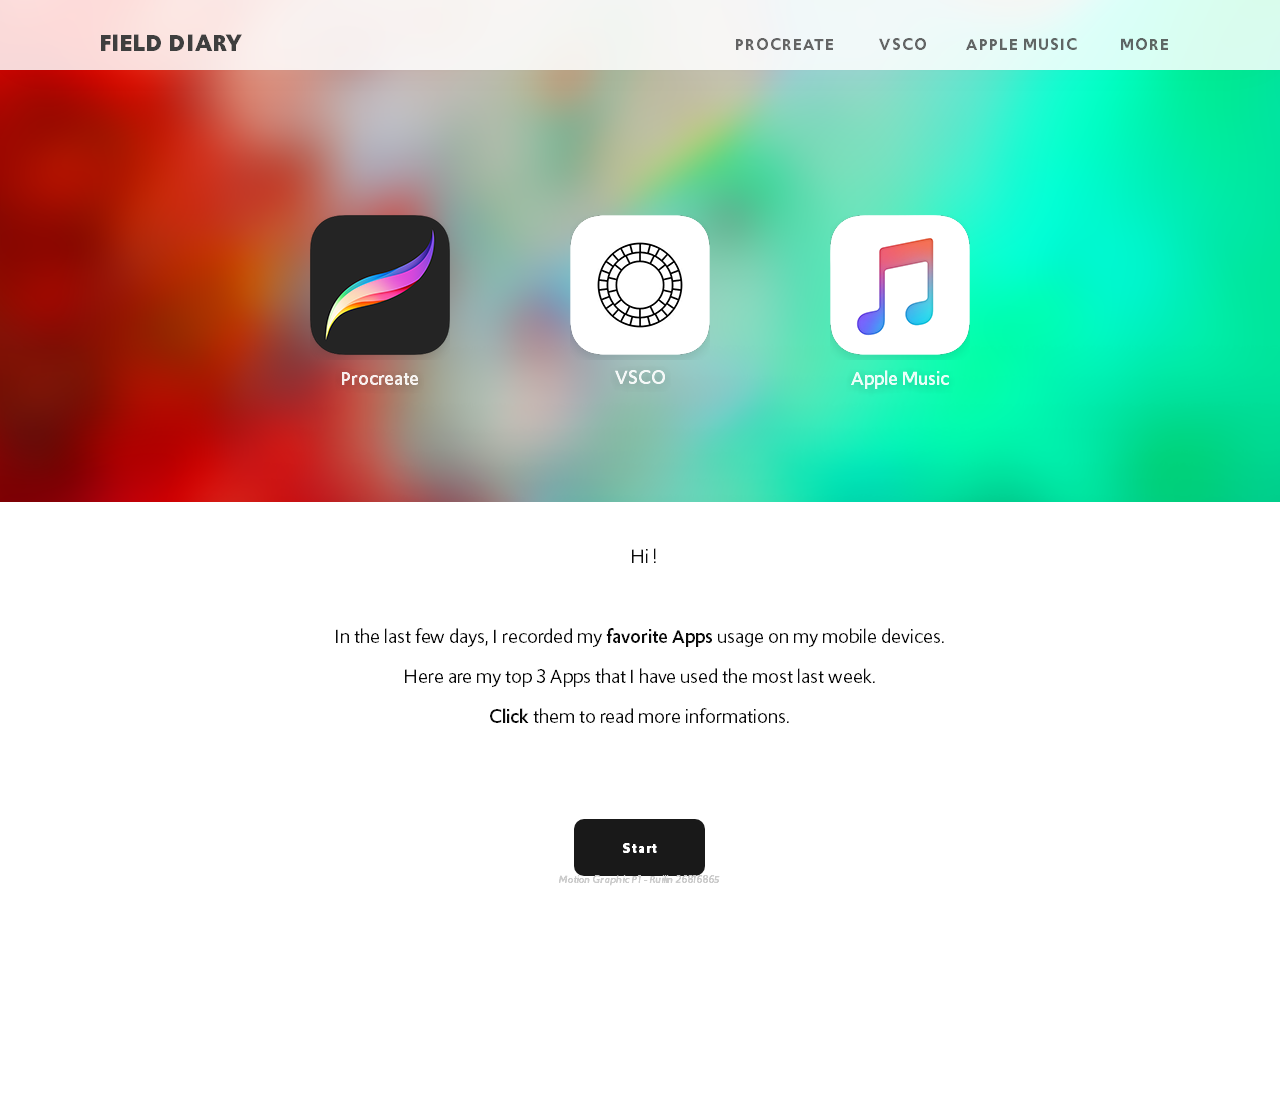
<file: index.html>
<!DOCTYPE html>
<html class="nojs html css_verticalspacer" lang="en-US">
 <head>

  <meta http-equiv="Content-type" content="text/html;charset=UTF-8"/>
  <meta name="generator" content="2018.1.0.386"/>
  <meta name="viewport" content="width=device-width, initial-scale=1.0"/>
  
  <script type="text/javascript">
   // Update the 'nojs'/'js' class on the html node
document.documentElement.className = document.documentElement.className.replace(/\bnojs\b/g, 'js');

// Check that all required assets are uploaded and up-to-date
if(typeof Muse == "undefined") window.Muse = {}; window.Muse.assets = {"required":["museutils.js", "museconfig.js", "jquery.watch.js", "jquery.musepolyfill.bgsize.js", "require.js", "index.css"], "outOfDate":[]};
</script>
  
  <title>Welcom</title>
  <!-- CSS -->
  <link rel="stylesheet" type="text/css" href="css/site_global.css?crc=444006867"/>
  <link rel="stylesheet" type="text/css" href="css/index.css?crc=21528978" id="pagesheet"/>
   </head>
 <body class="museBGSize">

  <div class="clearfix borderbox" id="page"><!-- group -->
   <div class="clearfix grpelem" id="pu1606-4"><!-- group -->
    <div id="u1606-4-wrapper">
     <img id="u1606-4" alt="Motion Graphic P1 - Ruilin 26816865" src="images/u1606-4.png?crc=517565403" data-hidpi-src="images/u1606-4_2x.png?crc=4243615779" data-image-width="235"/><!-- rasterized frame -->
    </div>
    <div class="browser_width" id="u1314-bw">
     <div class="shadow" id="u1314"><!-- simple frame --></div>
    </div>
   </div>
   <div class="clearfix grpelem" id="pppu2600"><!-- column -->
    <div class="clearfix colelem" id="ppu2600"><!-- group -->
     <div id="u2600"><!-- state-based BG images -->
      <img alt="FIELD DIARY" src="images/blank.gif?crc=4208392903"/>
      <div class="fluid_height_spacer"></div>
     </div>
     <a class="nonblock nontext" id="u2314" href="procreate.html"><!-- state-based BG images --><div id="u2314_states"><img alt="PROCREATE" src="images/blank.gif?crc=4208392903"/><div class="fluid_height_spacer"></div></div></a>
     <a class="nonblock nontext" id="u2305" href="vsco.html"><!-- state-based BG images --><div id="u2305_states"><img alt="VSCO" src="images/blank.gif?crc=4208392903"/><div class="fluid_height_spacer"></div></div></a>
     <a class="nonblock nontext" id="u2293" href="applemusic.html"><!-- state-based BG images --><div id="u2293_states"><img alt="APPLE MUSIC" src="images/blank.gif?crc=4208392903"/><div class="fluid_height_spacer"></div></div></a>
     <div id="u2322"><!-- state-based BG images -->
      <img alt="MORE" src="images/blank.gif?crc=4208392903"/>
      <div class="fluid_height_spacer"></div>
     </div>
    </div>
    <div class="clearfix colelem" id="pu1919"><!-- group -->
     <div class="clearfix grpelem" id="u1919"><!-- column -->
      <div class="position_content" id="u1919_position_content">
       <a class="nonblock nontext transition colelem" id="u1192" href="procreate.html" data-sizePolicy="fluidWidthHeight" data-pintopage="page_fixedCenter"><!-- state-based BG images --><div class="fluid_height_spacer"></div></a>
       <a class="nonblock nontext colelem" id="u1270-4" href="procreate.html" data-sizePolicy="fluidWidth" data-pintopage="page_fixedCenter"><!-- rasterized frame --><img id="u1270-4_img" alt="Procreate" src="images/u1270-4.png?crc=265240628" data-hidpi-src="images/u1270-4_2x.png?crc=280353" data-image-width="122"/></a>
      </div>
     </div>
     <div class="clearfix grpelem" id="u1922"><!-- column -->
      <div class="position_content" id="u1922_position_content">
       <a class="nonblock nontext transition colelem" id="u1181" href="vsco.html" data-sizePolicy="fluidWidthHeight" data-pintopage="page_fixedCenter"><!-- state-based BG images --><div class="fluid_height_spacer"></div></a>
       <a class="nonblock nontext colelem" id="u1299-4" href="vsco.html" data-sizePolicy="fluidWidth" data-pintopage="page_fixedCenter"><!-- rasterized frame --><img id="u1299-4_img" alt="VSCO" src="images/u1299-4.png?crc=3923314074" data-hidpi-src="images/u1299-4_2x.png?crc=270595445" data-image-width="122"/></a>
      </div>
     </div>
     <div class="clearfix grpelem" id="u1925"><!-- column -->
      <div class="position_content" id="u1925_position_content">
       <a class="nonblock nontext transition colelem" id="u1229" href="applemusic.html" data-sizePolicy="fluidWidthHeight" data-pintopage="page_fixedCenter"><!-- state-based BG images --><div class="fluid_height_spacer"></div></a>
       <a class="nonblock nontext colelem" id="u1304-4" href="applemusic.html" data-sizePolicy="fluidWidth" data-pintopage="page_fixedCenter"><!-- rasterized frame --><img id="u1304-4_img" alt="Apple Music" src="images/u1304-4.png?crc=4214614457" data-hidpi-src="images/u1304-4_2x.png?crc=3927014263" data-image-width="140"/></a>
      </div>
     </div>
    </div>
    <div class="browser_width colelem" id="u2364-bw">
     <div id="u2364"><!-- column -->
      <div class="clearfix" id="u2364_align_to_page">
       <img class="colelem" id="u2399-14" alt="&nbsp;Hi ! In the last few days, I recorded my favorite Apps usage on my mobile devices. Here are my top 3 Apps that I have used the most last week. Click them to read more informations. " src="images/u2399-14.png?crc=49106530" data-hidpi-src="images/u2399-14_2x.png?crc=117032969" data-image-width="677"/><!-- rasterized frame -->
       <a class="nonblock nontext Button rounded-corners clearfix colelem" id="buttonu4779" href="procreate.html" data-visibility="changed" style="visibility:hidden"><!-- container box --><div class="grpelem" id="u4780"><!-- state-based BG images --><img alt="Start " src="images/blank.gif?crc=4208392903"/><div class="fluid_height_spacer"></div></div></a>
      </div>
     </div>
    </div>
   </div>
   <div class="verticalspacer" data-offset-top="1100" data-content-above-spacer="1100" data-content-below-spacer="0" data-sizePolicy="fixed" data-pintopage="page_fixedLeft"></div>
  </div>
  <div class="preload_images">
   <img class="preload" src="images/u2600-r.png?crc=283163302" alt=""/>
   <img class="preload" src="images/u2600-r_2x.png?crc=3964838612" alt=""/>
   <img class="preload" src="images/u2314_states-r.png?crc=286178042" alt=""/>
   <img class="preload" src="images/u2314_states-r_2x.png?crc=4236583580" alt=""/>
   <img class="preload" src="images/u2305_states-r.png?crc=139431237" alt=""/>
   <img class="preload" src="images/u2305_states-r_2x.png?crc=3855796598" alt=""/>
   <img class="preload" src="images/u2293_states-r.png?crc=4276279877" alt=""/>
   <img class="preload" src="images/u2293_states-r_2x.png?crc=237486245" alt=""/>
   <img class="preload" src="images/u2322-r.png?crc=445612881" alt=""/>
   <img class="preload" src="images/u2322-r_2x.png?crc=3923923120" alt=""/>
   <img class="preload" src="images/u1192-r.png?crc=3790515493" alt=""/>
   <img class="preload" src="images/u1192-r_2x.png?crc=3891395868" alt=""/>
   <img class="preload" src="images/u1181-r.png?crc=206120300" alt=""/>
   <img class="preload" src="images/u1181-r_2x.png?crc=4012146187" alt=""/>
   <img class="preload" src="images/u1229-r.png?crc=143250797" alt=""/>
   <img class="preload" src="images/u1229-r_2x.png?crc=3977667974" alt=""/>
   <img class="preload" src="images/u4780-r.png?crc=305528357" alt=""/>
   <img class="preload" src="images/u4780-r_2x.png?crc=207617422" alt=""/>
  </div>
  <!-- Other scripts -->
  <script type="text/javascript">
   // Decide whether to suppress missing file error or not based on preference setting
var suppressMissingFileError = false
</script>
  <script type="text/javascript">
   window.Muse.assets.check=function(c){if(!window.Muse.assets.checked){window.Muse.assets.checked=!0;var b={},d=function(a,b){if(window.getComputedStyle){var c=window.getComputedStyle(a,null);return c&&c.getPropertyValue(b)||c&&c[b]||""}if(document.documentElement.currentStyle)return(c=a.currentStyle)&&c[b]||a.style&&a.style[b]||"";return""},a=function(a){if(a.match(/^rgb/))return a=a.replace(/\s+/g,"").match(/([\d\,]+)/gi)[0].split(","),(parseInt(a[0])<<16)+(parseInt(a[1])<<8)+parseInt(a[2]);if(a.match(/^\#/))return parseInt(a.substr(1),
16);return 0},f=function(f){for(var g=document.getElementsByTagName("link"),j=0;j<g.length;j++)if("text/css"==g[j].type){var l=(g[j].href||"").match(/\/?css\/([\w\-]+\.css)\?crc=(\d+)/);if(!l||!l[1]||!l[2])break;b[l[1]]=l[2]}g=document.createElement("div");g.className="version";g.style.cssText="display:none; width:1px; height:1px;";document.getElementsByTagName("body")[0].appendChild(g);for(j=0;j<Muse.assets.required.length;){var l=Muse.assets.required[j],k=l.match(/([\w\-\.]+)\.(\w+)$/),i=k&&k[1]?
k[1]:null,k=k&&k[2]?k[2]:null;switch(k.toLowerCase()){case "css":i=i.replace(/\W/gi,"_").replace(/^([^a-z])/gi,"_$1");g.className+=" "+i;i=a(d(g,"color"));k=a(d(g,"backgroundColor"));i!=0||k!=0?(Muse.assets.required.splice(j,1),"undefined"!=typeof b[l]&&(i!=b[l]>>>24||k!=(b[l]&16777215))&&Muse.assets.outOfDate.push(l)):j++;g.className="version";break;case "js":j++;break;default:throw Error("Unsupported file type: "+k);}}c?c().jquery!="1.8.3"&&Muse.assets.outOfDate.push("jquery-1.8.3.min.js"):Muse.assets.required.push("jquery-1.8.3.min.js");
g.parentNode.removeChild(g);if(Muse.assets.outOfDate.length||Muse.assets.required.length)g="服务器上的某些文件可能缺失或不正确。请在清除浏览器高速缓存后重试。如果问题仍然存在，请联系网站作者。",f&&Muse.assets.outOfDate.length&&(g+="\nOut of date: "+Muse.assets.outOfDate.join(",")),f&&Muse.assets.required.length&&(g+="\nMissing: "+Muse.assets.required.join(",")),suppressMissingFileError?(g+="\nUse SuppressMissingFileError key in AppPrefs.xml to show missing file error pop up.",console.log(g)):alert(g)};location&&location.search&&location.search.match&&location.search.match(/muse_debug/gi)?
setTimeout(function(){f(!0)},5E3):f()}};
var muse_init=function(){require.config({baseUrl:""});require(["jquery","museutils","whatinput","jquery.watch","jquery.musepolyfill.bgsize"],function(c){var $ = c;$(document).ready(function(){try{
window.Muse.assets.check($);/* body */
Muse.Utils.transformMarkupToFixBrowserProblemsPreInit();/* body */
Muse.Utils.detectScreenResolution();/* HiDPI screens */
Muse.Utils.prepHyperlinks(true);/* body */
Muse.Utils.resizeHeight('.browser_width');/* resize height */
Muse.Utils.requestAnimationFrame(function() { $('body').addClass('initialized'); });/* mark body as initialized */
Muse.Utils.makeButtonsVisibleAfterSettingMinWidth();/* body */
Muse.Utils.fullPage('#page');/* 100% height page */
Muse.Utils.showWidgetsWhenReady();/* body */
Muse.Utils.transformMarkupToFixBrowserProblems();/* body */
}catch(b){if(b&&"function"==typeof b.notify?b.notify():Muse.Assert.fail("Error calling selector function: "+b),false)throw b;}})})};

</script>
  <!-- RequireJS script -->
  <script src="scripts/require.js?crc=7928878" type="text/javascript" async data-main="scripts/museconfig.js?crc=310584261" onload="if (requirejs) requirejs.onError = function(requireType, requireModule) { if (requireType && requireType.toString && requireType.toString().indexOf && 0 <= requireType.toString().indexOf('#scripterror')) window.Muse.assets.check(); }" onerror="window.Muse.assets.check();"></script>
   </body>
</html>
</file>
<file: css/site_global.css>
html{min-height:100%;min-width:100%;-ms-text-size-adjust:none;}body,div,dl,dt,dd,ul,ol,li,nav,h1,h2,h3,h4,h5,h6,pre,code,form,fieldset,legend,input,button,textarea,p,blockquote,th,td,a{margin:0px;padding:0px;border-width:0px;border-style:solid;border-color:transparent;-webkit-transform-origin:left top;-ms-transform-origin:left top;-o-transform-origin:left top;transform-origin:left top;background-repeat:no-repeat;}button.submit-btn{-moz-box-sizing:content-box;-webkit-box-sizing:content-box;box-sizing:content-box;}.transition{-webkit-transition-property:background-image,background-position,background-color,border-color,border-radius,color,font-size,font-style,font-weight,letter-spacing,line-height,text-align,box-shadow,text-shadow,opacity;transition-property:background-image,background-position,background-color,border-color,border-radius,color,font-size,font-style,font-weight,letter-spacing,line-height,text-align,box-shadow,text-shadow,opacity;}.transition *{-webkit-transition:inherit;transition:inherit;}table{border-collapse:collapse;border-spacing:0px;}fieldset,img{border:0px;border-style:solid;-webkit-transform-origin:left top;-ms-transform-origin:left top;-o-transform-origin:left top;transform-origin:left top;}address,caption,cite,code,dfn,em,strong,th,var,optgroup{font-style:inherit;font-weight:inherit;}del,ins{text-decoration:none;}li{list-style:none;}caption,th{text-align:left;}h1,h2,h3,h4,h5,h6{font-size:100%;font-weight:inherit;}input,button,textarea,select,optgroup,option{font-family:inherit;font-size:inherit;font-style:inherit;font-weight:inherit;}.form-grp input,.form-grp textarea{-webkit-appearance:none;-webkit-border-radius:0;}body{font-family:Arial, Helvetica Neue, Helvetica, sans-serif;text-align:left;font-size:14px;line-height:17px;word-wrap:break-word;text-rendering:optimizeLegibility;-moz-font-feature-settings:'liga';-ms-font-feature-settings:'liga';-webkit-font-feature-settings:'liga';font-feature-settings:'liga';}a:link{color:#0000FF;text-decoration:underline;}a:visited{color:#800080;text-decoration:underline;}a:hover{color:#0000FF;text-decoration:underline;}a:active{color:#EE0000;text-decoration:underline;}a.nontext{color:black;text-decoration:none;font-style:normal;font-weight:normal;}.normal_text{color:#000000;direction:ltr;font-family:Arial, Helvetica Neue, Helvetica, sans-serif;font-size:14px;font-style:normal;font-weight:normal;letter-spacing:0px;line-height:17px;text-align:left;text-decoration:none;text-indent:0px;text-transform:none;vertical-align:0px;padding:0px;}.list0 li:before{position:absolute;right:100%;letter-spacing:0px;text-decoration:none;font-weight:normal;font-style:normal;}.rtl-list li:before{right:auto;left:100%;}.nls-None > li:before,.nls-None .list3 > li:before,.nls-None .list6 > li:before{margin-right:6px;content:'•';}.nls-None .list1 > li:before,.nls-None .list4 > li:before,.nls-None .list7 > li:before{margin-right:6px;content:'○';}.nls-None,.nls-None .list1,.nls-None .list2,.nls-None .list3,.nls-None .list4,.nls-None .list5,.nls-None .list6,.nls-None .list7,.nls-None .list8{padding-left:34px;}.nls-None.rtl-list,.nls-None .list1.rtl-list,.nls-None .list2.rtl-list,.nls-None .list3.rtl-list,.nls-None .list4.rtl-list,.nls-None .list5.rtl-list,.nls-None .list6.rtl-list,.nls-None .list7.rtl-list,.nls-None .list8.rtl-list{padding-left:0px;padding-right:34px;}.nls-None .list2 > li:before,.nls-None .list5 > li:before,.nls-None .list8 > li:before{margin-right:6px;content:'-';}.nls-None.rtl-list > li:before,.nls-None .list1.rtl-list > li:before,.nls-None .list2.rtl-list > li:before,.nls-None .list3.rtl-list > li:before,.nls-None .list4.rtl-list > li:before,.nls-None .list5.rtl-list > li:before,.nls-None .list6.rtl-list > li:before,.nls-None .list7.rtl-list > li:before,.nls-None .list8.rtl-list > li:before{margin-right:0px;margin-left:6px;}.TabbedPanelsTab{white-space:nowrap;}.MenuBar .MenuBarView,.MenuBar .SubMenuView{display:block;list-style:none;}.MenuBar .SubMenu{display:none;position:absolute;}.NoWrap{white-space:nowrap;word-wrap:normal;}.rootelem{margin-left:auto;margin-right:auto;}.colelem{display:inline;float:left;clear:both;}.clearfix:after{content:"\0020";visibility:hidden;display:block;height:0px;clear:both;}*:first-child+html .clearfix{zoom:1;}.clip_frame{overflow:hidden;}.popup_anchor{position:relative;width:0px;height:0px;}.allow_click_through *{pointer-events:auto;}.popup_element{z-index:100000;}.svg{display:block;vertical-align:top;}span.wrap{content:'';clear:left;display:block;}span.actAsInlineDiv{display:inline-block;}.position_content,.excludeFromNormalFlow{float:left;}.preload_images{position:absolute;overflow:hidden;left:-9999px;top:-9999px;height:1px;width:1px;}.preload{height:1px;width:1px;}.animateStates{-webkit-transition:0.3s ease-in-out;-moz-transition:0.3s ease-in-out;-o-transition:0.3s ease-in-out;transition:0.3s ease-in-out;}[data-whatinput="mouse"] *:focus,[data-whatinput="touch"] *:focus,input:focus,textarea:focus{outline:none;}textarea{resize:none;overflow:auto;}.allow_click_through,.fld-prompt{pointer-events:none;}.wrapped-input{position:absolute;top:0px;left:0px;background:transparent;border:none;}.submit-btn{z-index:50000;cursor:pointer;}.anchor_item{width:22px;height:18px;}.MenuBar .SubMenuVisible,.MenuBarVertical .SubMenuVisible,.MenuBar .SubMenu .SubMenuVisible,.popup_element.Active,span.actAsPara,.actAsDiv,a.nonblock.nontext,img.block{display:block;}.widget_invisible,.js .invi,.js .mse_pre_init{visibility:hidden;}.ose_ei{visibility:hidden;z-index:0;}.no_vert_scroll{overflow-y:hidden;}.always_vert_scroll{overflow-y:scroll;}.always_horz_scroll{overflow-x:scroll;}.fullscreen{overflow:hidden;left:0px;top:0px;position:fixed;height:100%;width:100%;-moz-box-sizing:border-box;-webkit-box-sizing:border-box;-ms-box-sizing:border-box;box-sizing:border-box;}.fullwidth{position:absolute;}.borderbox{-moz-box-sizing:border-box;-webkit-box-sizing:border-box;-ms-box-sizing:border-box;box-sizing:border-box;}.scroll_wrapper{position:absolute;overflow:auto;left:0px;right:0px;top:0px;bottom:0px;padding-top:0px;padding-bottom:0px;margin-top:0px;margin-bottom:0px;}.browser_width > *{position:absolute;left:0px;right:0px;}.grpelem,.accordion_wrapper{display:inline;float:left;}.fld-checkbox input[type=checkbox],.fld-radiobutton input[type=radio]{position:absolute;overflow:hidden;clip:rect(0px, 0px, 0px, 0px);height:1px;width:1px;margin:-1px;padding:0px;border:0px;}.fld-checkbox input[type=checkbox] + label,.fld-radiobutton input[type=radio] + label{display:inline-block;background-repeat:no-repeat;cursor:pointer;float:left;width:100%;height:100%;}.pointer_cursor,.fld-recaptcha-mode,.fld-recaptcha-refresh,.fld-recaptcha-help{cursor:pointer;}p,h1,h2,h3,h4,h5,h6,ol,ul,span.actAsPara{max-height:1000000px;}.superscript{vertical-align:super;font-size:66%;line-height:0px;}.subscript{vertical-align:sub;font-size:66%;line-height:0px;}.horizontalSlideShow{-ms-touch-action:pan-y;touch-action:pan-y;}.verticalSlideShow{-ms-touch-action:pan-x;touch-action:pan-x;}.colelem100,.verticalspacer{clear:both;}.list0 li,.MenuBar .MenuItemContainer,.SlideShowContentPanel .fullscreen img,.css_verticalspacer .verticalspacer{position:relative;}.popup_element.Inactive,.js .disn,.js .an_invi,.hidden,.breakpoint{display:none;}#muse_css_mq{position:absolute;display:none;background-color:#FFFFFE;}.fluid_height_spacer{width:0.01px;}.muse_check_css{display:none;position:fixed;}@media screen and (-webkit-min-device-pixel-ratio:0){body{text-rendering:auto;}}
</file>
<file: css/index.css>
.version.index{color:#000001;background-color:#488192;}#muse_css_mq{background-color:#FFFFFF;}#page{z-index:1;min-height:500px;background-image:none;border-width:0px;border-color:#000000;background-color:transparent;width:100%;max-width:960px;margin-left:auto;margin-right:auto;}#pu1606-4{z-index:41;height:0px;padding-bottom:1087px;margin-right:-10000px;width:100%;}#u1606-4{display:block;vertical-align:top;position:relative;left:-50%;margin-left:117.5px;width:100%;max-width:235px;}#u1606-4-wrapper{position:fixed;bottom:14px;z-index:41;left:50%;margin-left:-118px;width:24.48%;max-width:235px;}#u1314{z-index:45;height:70px;box-shadow:0px 2px 56px rgba(0,0,0,0.03);border-width:0px;background-color:#FFFFFF;opacity:0.85;-ms-filter:"progid:DXImageTransform.Microsoft.Alpha(Opacity=85)";filter:alpha(opacity=85);border-radius:0px;position:fixed;top:0px;}#u1314:hover{height:70px;min-height:0px;margin:0px;}#u1314-bw{z-index:45;}#pppu2600{z-index:0;height:1081px;margin-right:-10000px;margin-top:19px;width:100%;margin-left:0%;}#ppu2600{z-index:58;height:0px;padding-bottom:32px;margin-left:99px;width:78.86%;}#u2600{z-index:59;vertical-align:top;position:fixed;top:19px;left:99px;width:20.42%;max-width:196px;background:transparent url("../images/u2600.png?crc=222298344") no-repeat center;background-size:100%;}#u2600 .fluid_height_spacer{padding-bottom:15.306122448979592%;}.hidpi #u2600{background-image:url("../images/u2600_2x.png?crc=513994255");background-size:196px 30px;}#u2600:hover{background:transparent url("../images/u2600-r.png?crc=283163302") no-repeat center;background-size:100%;}.hidpi #u2600:hover{background-image:url("../images/u2600-r_2x.png?crc=3964838612");background-size:196px 30px;}#u2314{z-index:53;vertical-align:top;position:fixed;top:26px;right:435px;width:11.46%;max-width:110px;}#u2314_states{float:left;width:100%;max-width:110px;background:transparent url("../images/u2314_states.png?crc=4249494436") no-repeat center;background-size:100%;}#u2314_states .fluid_height_spacer{padding-bottom:22.727272727272727%;}.hidpi #u2314_states{background-image:url("../images/u2314_states_2x.png?crc=3963524327");background-size:110px 25px;}#u2314:hover #u2314_states{background:transparent url("../images/u2314_states-r.png?crc=286178042") no-repeat center;background-size:100%;}.hidpi #u2314:hover #u2314_states{background-image:url("../images/u2314_states-r_2x.png?crc=4236583580");background-size:110px 25px;}#u2305{z-index:50;vertical-align:top;position:fixed;top:26px;right:348px;width:5.53%;max-width:53px;}#u2305_states{float:left;width:100%;max-width:53px;background:transparent url("../images/u2305_states.png?crc=4205724878") no-repeat center;background-size:100%;}#u2305_states .fluid_height_spacer{padding-bottom:47.16981132075472%;}.hidpi #u2305_states{background-image:url("../images/u2305_states_2x.png?crc=3801541695");background-size:53px 25px;}#u2305:hover #u2305_states{background:transparent url("../images/u2305_states-r.png?crc=139431237") no-repeat center;background-size:100%;}.hidpi #u2305:hover #u2305_states{background-image:url("../images/u2305_states-r_2x.png?crc=3855796598");background-size:53px 25px;}#u2293{z-index:47;vertical-align:top;position:fixed;top:26px;right:194px;width:12.5%;max-width:120px;}#u2293_states{float:left;width:100%;max-width:120px;background:transparent url("../images/u2293_states.png?crc=315080881") no-repeat center;background-size:100%;}#u2293_states .fluid_height_spacer{padding-bottom:20.833333333333336%;}.hidpi #u2293_states{background-image:url("../images/u2293_states_2x.png?crc=4220121395");background-size:120px 25px;}#u2293:hover #u2293_states{background:transparent url("../images/u2293_states-r.png?crc=4276279877") no-repeat center;background-size:100%;}.hidpi #u2293:hover #u2293_states{background-image:url("../images/u2293_states-r_2x.png?crc=237486245");background-size:120px 25px;}#u2322{z-index:56;vertical-align:top;position:fixed;top:26px;right:104px;width:5.84%;max-width:56px;background:transparent url("../images/u2322.png?crc=347390157") no-repeat center;background-size:100%;}#u2322 .fluid_height_spacer{padding-bottom:44.642857142857146%;}.hidpi #u2322{background-image:url("../images/u2322_2x.png?crc=379105915");background-size:56px 25px;}#u2322:hover{background:transparent url("../images/u2322-r.png?crc=445612881") no-repeat center;background-size:100%;}.hidpi #u2322:hover{background-image:url("../images/u2322-r_2x.png?crc=3923923120");background-size:56px 25px;}#pu1919{z-index:3;margin-top:164px;width:68.75%;margin-left:15.63%;}#u1919{z-index:3;border-width:0px;border-color:transparent;background-color:transparent;position:relative;margin-right:-10000px;width:21.22%;margin-left:39.4%;left:-260px;}#u1192{z-index:5;vertical-align:top;-webkit-transition-duration:0.5s;-webkit-transition-delay:0s;-webkit-transition-timing-function:ease;transition-duration:0.5s;transition-delay:0s;transition-timing-function:ease;position:relative;width:100%;margin-left:0%;left:0px;background:transparent url("../images/u1192.png?crc=284969705") no-repeat center;background-size:100%;}.hidpi #u1192{background-image:url("../images/u1192_2x.png?crc=495310235");margin-left:0%;left:0px;background-size:140px 145px;}#u1192:hover{-webkit-transition-duration:0.5s;-webkit-transition-delay:0s;-webkit-transition-timing-function:ease;transition-duration:0.5s;transition-delay:0s;transition-timing-function:ease;margin-left:0%;left:0px;background:transparent url("../images/u1192-r.png?crc=3790515493") no-repeat center;background-size:100%;}.hidpi #u1192:hover{background-image:url("../images/u1192-r_2x.png?crc=3891395868");margin-left:0%;left:0px;background-size:140px 145px;}#u1270-4{z-index:7;margin-top:7px;position:relative;width:87.15%;margin-left:6.43%;left:0px;}#u1922{z-index:11;border-width:0px;border-color:transparent;background-color:transparent;padding-bottom:0px;position:relative;margin-right:-10000px;width:21.22%;margin-left:39.4%;left:0px;}#u1919_position_content,#u1922_position_content{margin-bottom:-2px;width:100%;margin-left:0%;}#u1181{z-index:13;vertical-align:top;-webkit-transition-duration:0.5s;-webkit-transition-delay:0s;-webkit-transition-timing-function:ease;transition-duration:0.5s;transition-delay:0s;transition-timing-function:ease;position:relative;width:100%;margin-left:0%;left:0px;background:transparent url("../images/u1181.png?crc=301058199") no-repeat center;background-size:100%;}.hidpi #u1181{background-image:url("../images/u1181_2x.png?crc=10778248");margin-left:0%;left:0px;background-size:140px 145px;}#u1181:hover{-webkit-transition-duration:0.5s;-webkit-transition-delay:0s;-webkit-transition-timing-function:ease;transition-duration:0.5s;transition-delay:0s;transition-timing-function:ease;margin-left:0%;left:0px;background:transparent url("../images/u1181-r.png?crc=206120300") no-repeat center;background-size:100%;}.hidpi #u1181:hover{background-image:url("../images/u1181-r_2x.png?crc=4012146187");margin-left:0%;left:0px;background-size:140px 145px;}#u1299-4{z-index:15;margin-top:5px;position:relative;width:87.15%;margin-left:6.43%;left:0px;}#u1925{z-index:19;border-width:0px;border-color:transparent;background-color:transparent;position:relative;margin-right:-10000px;width:21.22%;margin-left:39.4%;left:260px;}#u1925_position_content{margin-bottom:-5px;width:100%;margin-left:0%;}#u1229{z-index:21;vertical-align:top;-webkit-transition-duration:0.5s;-webkit-transition-delay:0s;-webkit-transition-timing-function:ease;transition-duration:0.5s;transition-delay:0s;transition-timing-function:ease;position:relative;width:100%;margin-left:0%;left:0px;background:transparent url("../images/u1229.png?crc=536837097") no-repeat center;background-size:100%;}#u1192 .fluid_height_spacer,#u1181 .fluid_height_spacer,#u1229 .fluid_height_spacer{padding-bottom:103.57142857142858%;}.hidpi #u1229{background-image:url("../images/u1229_2x.png?crc=209776709");margin-left:0%;left:0px;background-size:140px 145px;}#u1229:hover{-webkit-transition-duration:0.5s;-webkit-transition-delay:0s;-webkit-transition-timing-function:ease;transition-duration:0.5s;transition-delay:0s;transition-timing-function:ease;margin-left:0%;left:0px;background:transparent url("../images/u1229-r.png?crc=143250797") no-repeat center;background-size:100%;}.hidpi #u1229:hover{background-image:url("../images/u1229-r_2x.png?crc=3977667974");margin-left:0%;left:0px;background-size:140px 145px;}#u1304-4{z-index:23;margin-top:7px;position:relative;width:100%;margin-left:0%;left:0px;}#u1270-4_img,#u1299-4_img,#u1304-4_img{display:block;vertical-align:top;width:100%;}#u2364{z-index:2;min-height:597.5999999999987px;background-color:#FFFFFF;padding-bottom:0px;}#u2364_align_to_page{margin-left:auto;margin-right:auto;position:relative;max-width:960px;padding-top:35px;padding-bottom:241px;}#u2399-14{z-index:27;display:block;vertical-align:top;position:relative;width:70.53%;margin-left:14.74%;left:-1px;}#buttonu4779{z-index:61;border-color:#787878;background-color:#191919;border-radius:10px;padding-bottom:5px;margin-top:82px;position:relative;width:13.65%;left:43.13%;}#buttonu4779:hover{background-color:#141414;min-height:0px;width:13.65%;margin:82px 0px 0px 0%;}#u4780{z-index:63;vertical-align:top;position:relative;margin-right:-10000px;margin-top:12px;width:66.42%;left:16.8%;background:transparent url("../images/u4780.png?crc=305528357") no-repeat center;background-size:100%;}#u4780 .fluid_height_spacer{padding-bottom:26.436781609195403%;}.hidpi #u4780{background-image:url("../images/u4780_2x.png?crc=207617422");background-size:87px 23px;}#buttonu4779:hover #u4780{background:transparent url("../images/u4780-r.png?crc=305528357") no-repeat center;background-size:100%;}.hidpi #buttonu4779:hover #u4780{background-image:url("../images/u4780-r_2x.png?crc=207617422");background-size:87px 23px;}.js body{visibility:hidden;}.js body.initialized{visibility:visible;}#u2364-bw{z-index:2;min-height:597.5999999999987px;margin-top:110px;}.css_verticalspacer .verticalspacer{height:calc(100vh - 1100px);}.html{background:#3F3F3F url("../images/color%20background.png?crc=3872389867") no-repeat center center scroll;background-size:cover;}body{position:relative;min-width:320px;}
</file>
